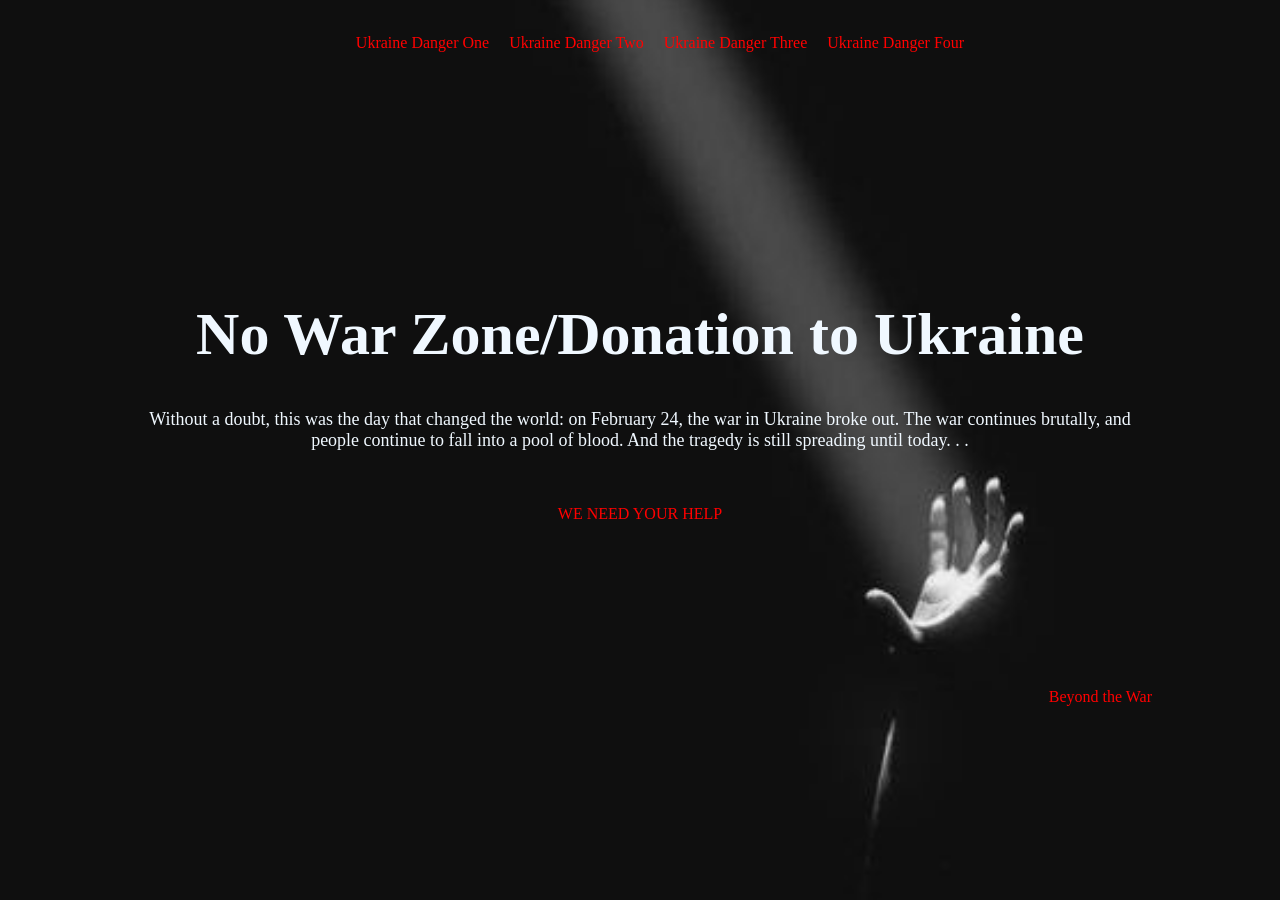
<file: Final Project/index.html>
<!DOCTYPE html>
<html lang="en">



<head>
    <meta charset="UTF-8">
    <meta http-equiv="X-UA-Compatible" content="IE=edge">
    <meta name="viewport" content="width=device-width, initial-scale=1.0">
    <title>No War Zone/Donation to Ukraine</title>
    <link rel="stylesheet" href="style-index.css">
  

</head>





<body>
    <br>


<div class="container">

    <header>
        <div class="nav main-nav">
            <ul>
        <!-- <a href="https://wordpress.com/view/yz6745.wordpress.com" target="_blank">Ian's Blog</a> -->
        <li> <a href="2Displacement-rate.html" target="_blank">Ukraine Danger One
        </a> </li>
        
        <li> <a href="3condition.html" target="_blank">Ukraine Danger Two
        </a> </li>

        <li> <a href="4aftermath.html" target="_blank">Ukraine Danger Three
        </a> </li>

        <li> <a href="5Causality.html" target="_blank">Ukraine Danger Four
        </a> </li>
    </div> 

    <!-- </nav> -->
    </header>

    <br>
    <br>

    <main>
        <h1>No War Zone/Donation to Ukraine</h1>
        <p> Without a doubt, this was the day that changed the world: on February 24, the war in Ukraine broke out. The war continues brutally, and people continue to fall into a pool of blood. And the tragedy is still spreading until today. . .
        </p>
        <br>
        <br>
        <a href="7.donation.html" target="_blank">WE NEED YOUR HELP</a>


    </main>
<br>
<br>
<br>
<br>
<br>
<br>

    <footer>

        <a href="6help.html" target="_blank">Beyond the War</a>

   

    </footer>
</div>



</body>
</html>
</file>
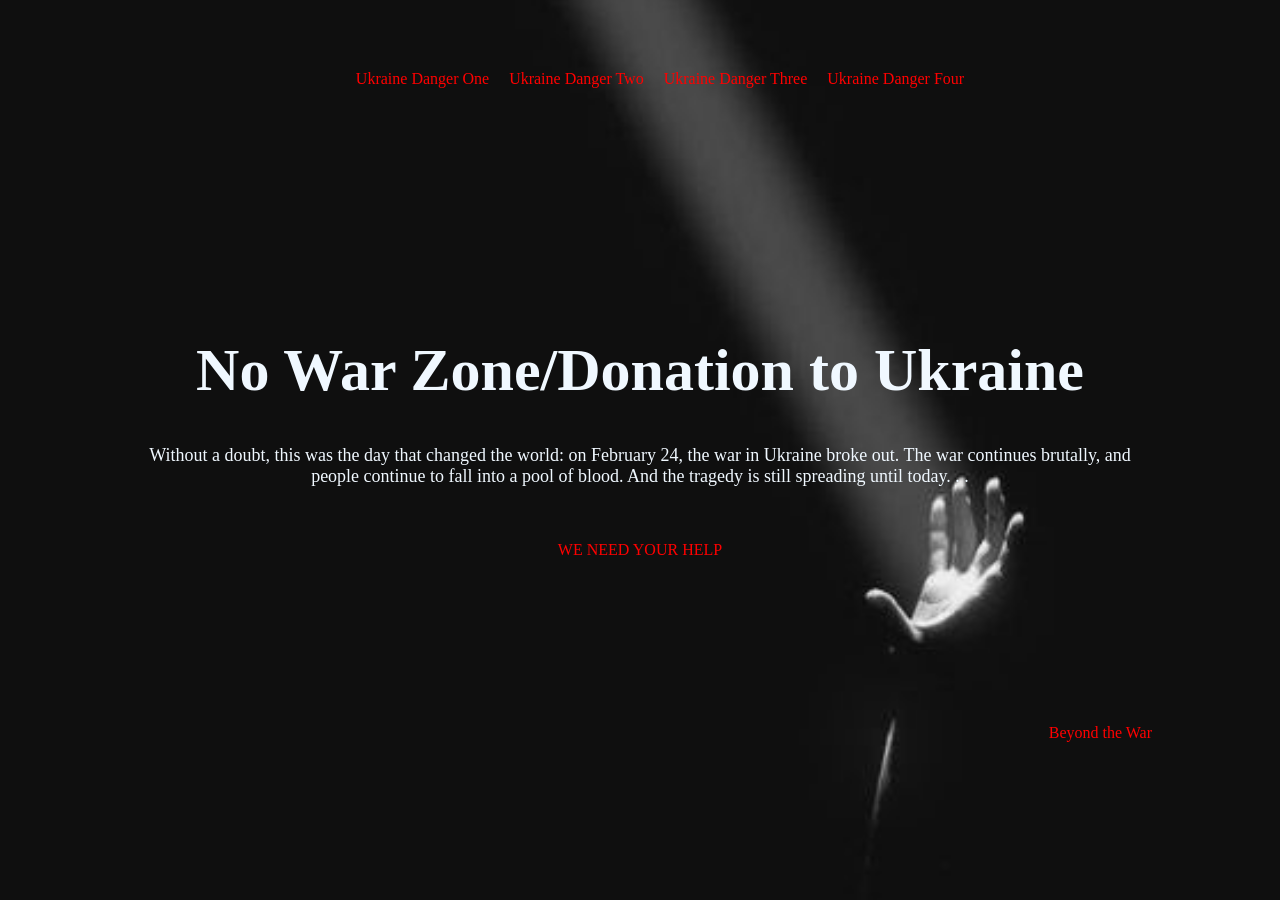
<file: Final-Project/index.html>
<!DOCTYPE html>
<html lang="en">



<head>
    <meta charset="UTF-8">
    <meta http-equiv="X-UA-Compatible" content="IE=edge">
    <meta name="viewport" content="width=device-width, initial-scale=1.0">
    <title>No War Zone/Donation to Ukraine</title>
    <link rel="stylesheet" href="style-index.css">
  

</head>





<body>
    <br>
    <br>
    <br>


<div class="container">

    <header>
        <div class="nav main-nav">
            <ul>
        <!-- <a href="https://wordpress.com/view/yz6745.wordpress.com" target="_blank">Ian's Blog</a> -->
        <li> <a href="2Displacement-rate.html">Ukraine Danger One
        </a> </li>
        
        <li> <a href="3condition.html" >Ukraine Danger Two
        </a> </li>

        <li> <a href="4aftermath.html" >Ukraine Danger Three
        </a> </li>

        <li> <a href="5Causality.html" >Ukraine Danger Four
        </a> </li>
    </div> 

    <!-- </nav> -->
    </header>

    <br>
    <br>

    <main>
        <h1>No War Zone/Donation to Ukraine</h1>
        <p> Without a doubt, this was the day that changed the world: on February 24, the war in Ukraine broke out. The war continues brutally, and people continue to fall into a pool of blood. And the tragedy is still spreading until today. . .
        </p>
        <br>
        <br>
        <a href="7.donation.html" >WE NEED YOUR HELP</a>


    </main>
<br>
<br>
<br>
<br>
<br>
<br>

    <footer>

        <a href="6help.html">Beyond the War</a>

   

    </footer>
</div>



</body>
</html>
</file>
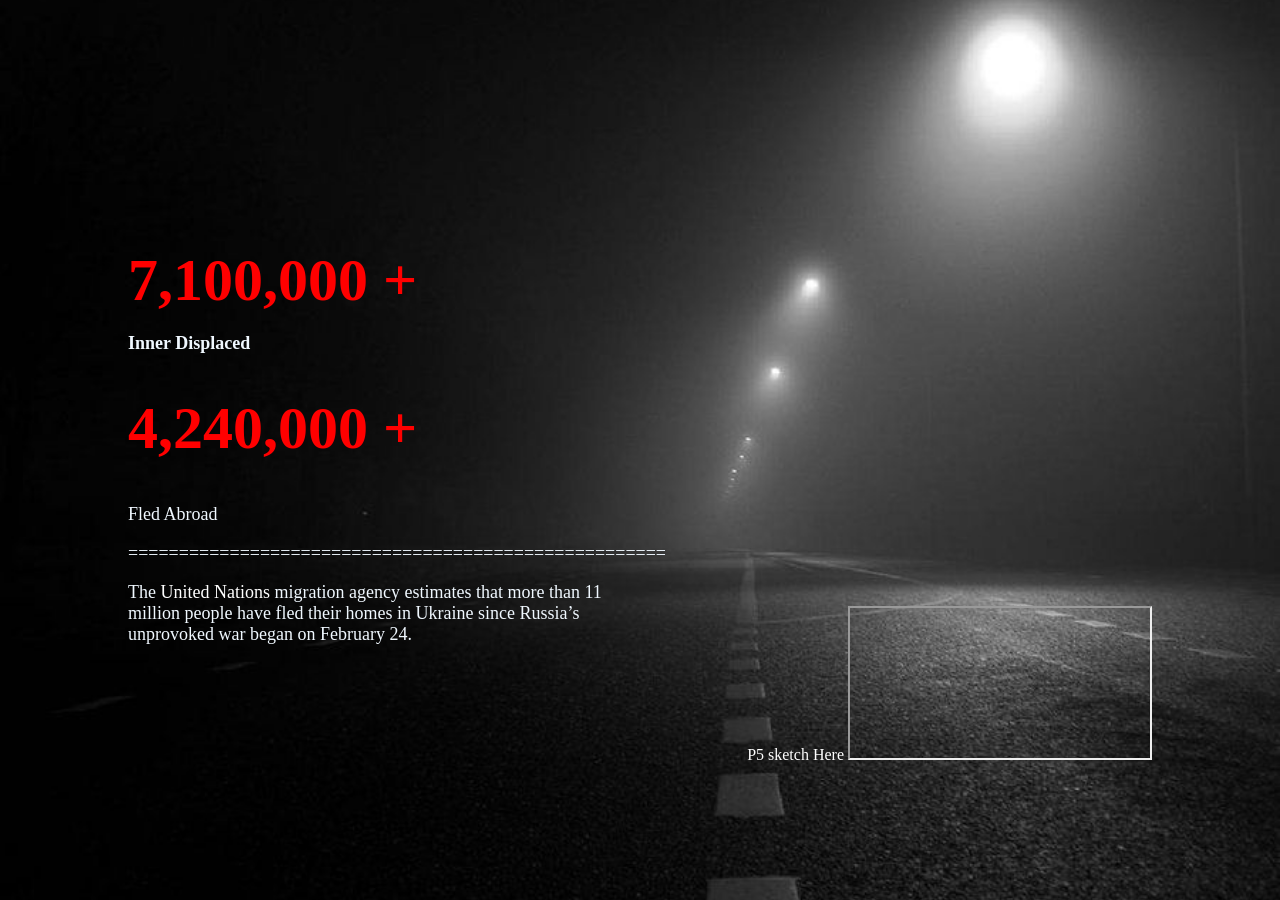
<file: Final Project/2Displacement-rate.html>
<!DOCTYPE html>
<html lang="en">


<head>
    <meta charset="UTF-8">
    <meta http-equiv="X-UA-Compatible" content="IE=edge">
    <meta name="viewport" content="width=device-width, initial-scale=1.0">
    <title>No War Zone/Donation to Ukraine</title>
    <link rel="stylesheet" href="style-2.css">
  
    

</head>



<body>
        <div id="canvasContainer1"></div>
        <script src="sketch.js" ></script> 

<div class="container">

    <header>


     </header> 



    <main> 
      
       

    <h1>7,100,000 + <p>Inner Displaced</p> </h1> 
     <h1>4,240,000 +</h1>
     <p> Fled Abroad</p>
       <p>=====================================================</p>
        <p>The <a href="http://data2.unhcr.org/en/situations/ukraine">United Nations</a> migration agency estimates that more than 11 million people have fled their homes in Ukraine since Russia’s unprovoked war began on February 24.

       </p> 

     </main> 

    <footer>
        <iframe src="" frameborder="0"></iframe>
        <a href="https://editor.p5js.org/yilin321/sketches/9cv9XbfPh"> P5 sketch Here</a>
        <iframe id="p5_embedded" src='https://editor.p5js.org/yilin321/full/9cv9XbfPh'></iframe>
    </footer>
</div>



</body>
</html>
</file>
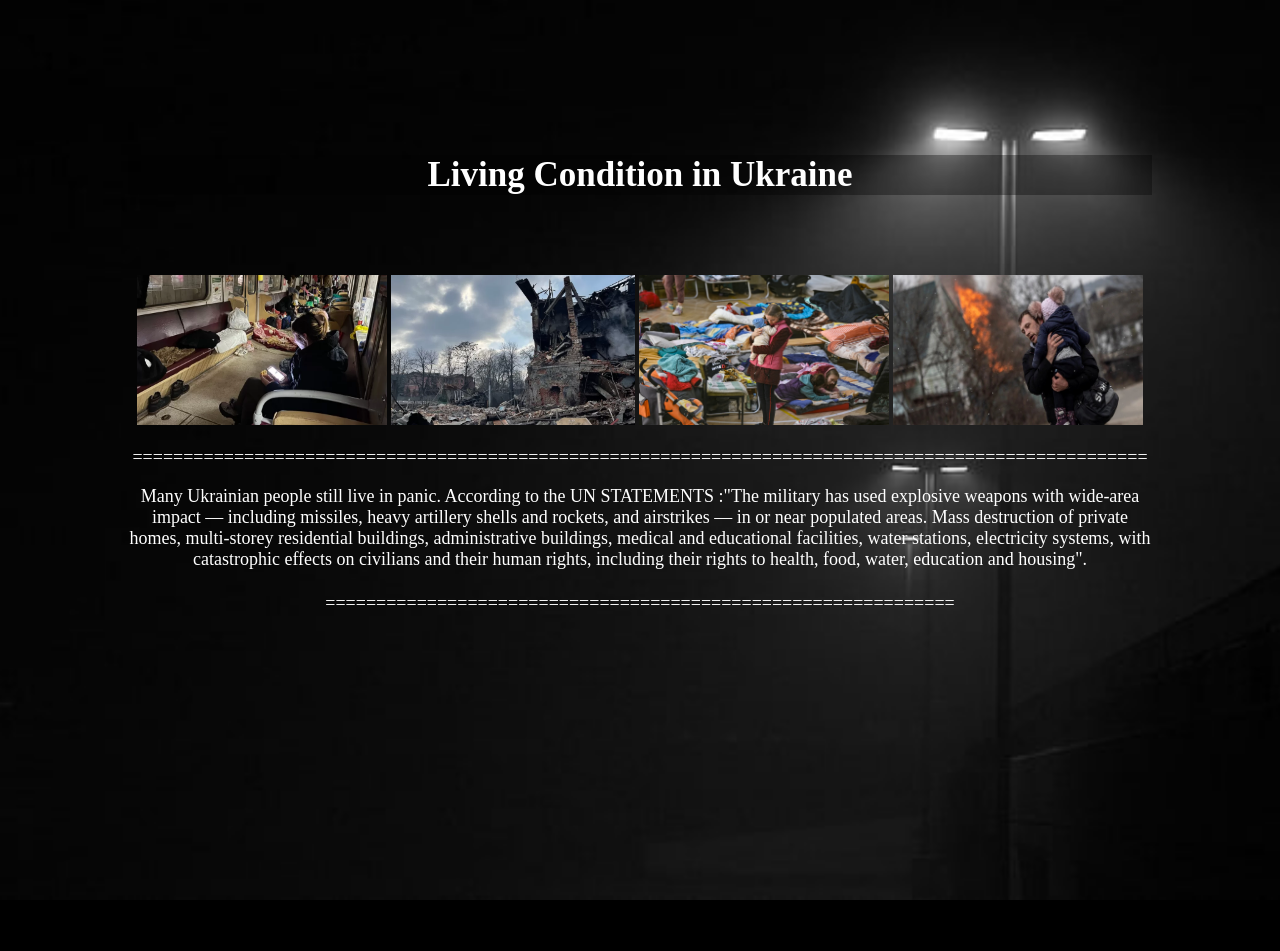
<file: Final Project/3condition.html>
<!DOCTYPE html>
<html lang="en">



<head>
    <meta charset="UTF-8">
    <meta http-equiv="X-UA-Compatible" content="IE=edge">
    <meta name="viewport" content="width=device-width, initial-scale=1.0">
    <title>No War Zone/Donation to Ukraine</title>
    <link rel="stylesheet" href="style-3.css">
  
    

</head>


<body>

<div class="container">

<header>
        

    </header> 
 
  

    <nav>
    <h1>Living Condition in Ukraine</h1>

    </nav>

    <main>
       <div>
<img src="IMG/_123769956_sarahmetro2.jpg.webp" alt="pics" width="250"height="150">
<img src="IMG/_123770522_sarahshoe.jpg.webp" alt="pics" width="'50"height="150">
<img src="IMG/temporairerefugies-ukrainiens-ecole-Przemysl-frontiere-ukraino-polonaise-14-2022_0.webp" alt="pics" width="250"height="150">
<img src="IMG/ezgif-5-e6d35504e0.jpeg" alt="pic"width="250" height="150"> </div>
<p>====================================================================================================</p> 
<p>Many Ukrainian people still live in panic. According to the  <a href="https://www.ohchr.org/en/statements/2022/03/situation-ukraine">UN STATEMENTS</a> :"The military has used explosive weapons with wide-area impact — including missiles, heavy artillery shells and rockets, and airstrikes — in or near populated areas. Mass destruction of private homes, multi-storey residential buildings, administrative buildings, medical and educational facilities, water stations, electricity systems, with catastrophic effects on civilians and their human rights, including their rights to health, food, water, education and housing".</p>
    </main>
    
    <footer>
        <p>==============================================================</p> 
        <iframe width="560" height="315" src="https://www.youtube.com/embed/h42d4fBKeBE" title="YouTube video player" frameborder="0" allow="accelerometer; autoplay; clipboard-write; encrypted-media; gyroscope; picture-in-picture" allowfullscreen></iframe>></iframe>
    </footer>
</div>



</body>
</html>
</file>
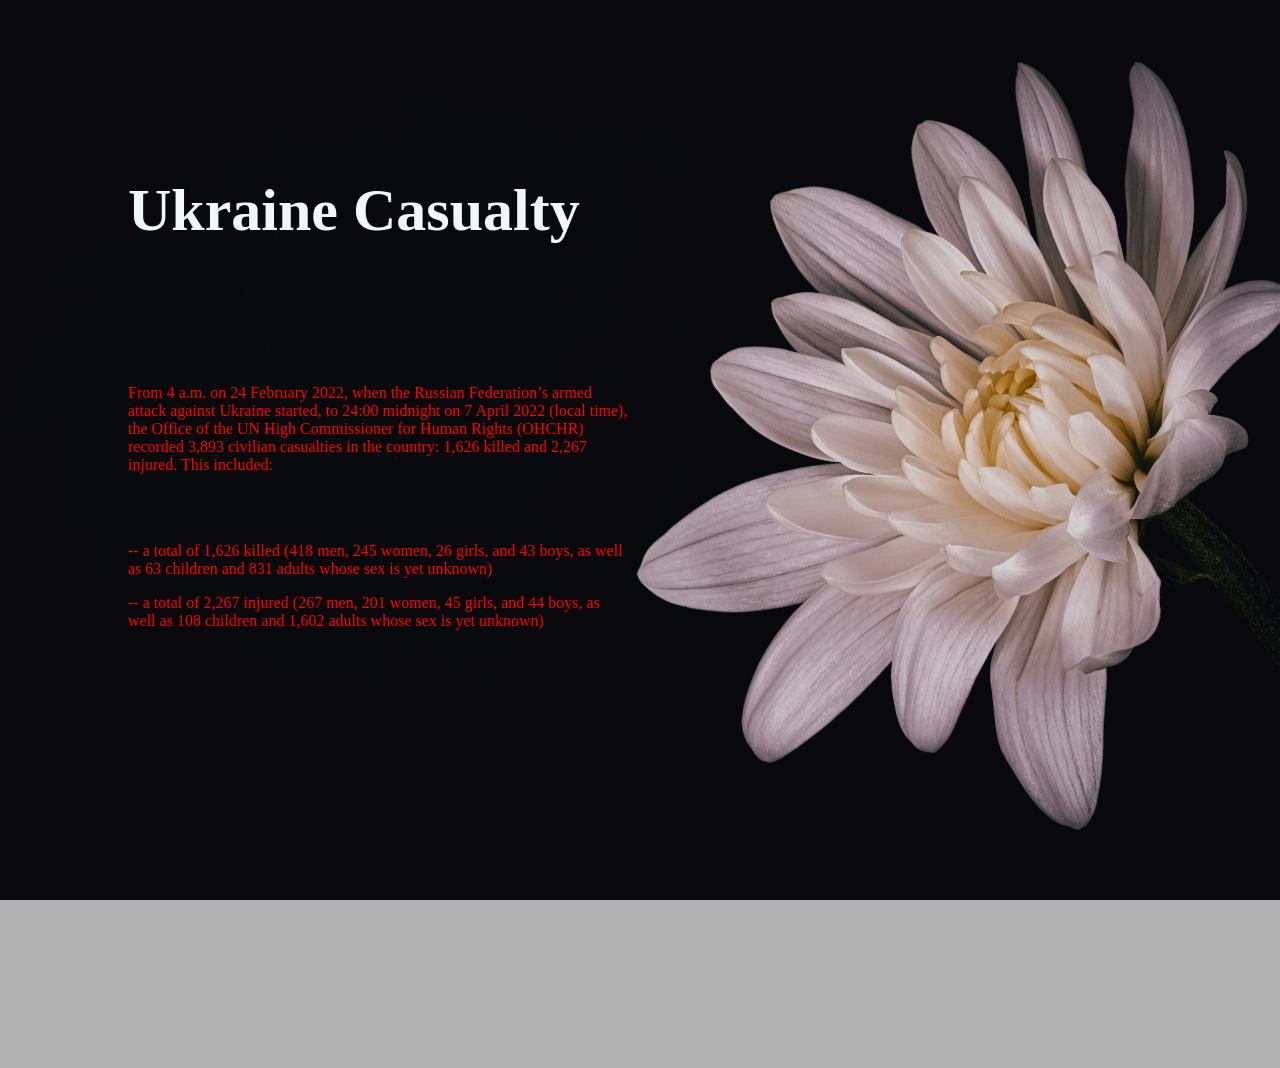
<file: Final Project/5Causality.html>
<!DOCTYPE html>
<html lang="en">



<head>
    <meta charset="UTF-8">
    <meta http-equiv="X-UA-Compatible" content="IE=edge">
    <meta name="viewport" content="width=device-width, initial-scale=1.0">
    <title>No War Zone/Donation to Ukraine</title>
    <link rel="stylesheet" href="style-5.css">
  
    

</head>



<body>

<div class="container">

    <header>
       

    </header>


    <nav>
<h1>Ukraine Casualty</h1>

    </nav>
    <br>
    <br>
    <br>
    <br>

    
    <main>
        <p>From 4 a.m. on 24 February 2022, when the Russian Federation’s armed attack against Ukraine started, to 24:00 midnight on 7 April 2022 (local time), the Office of the UN High Commissioner for Human Rights (OHCHR) recorded 3,893 civilian casualties in the country: 1,626 killed and 2,267 injured. This included:
        </p>
        <br>
        <br>
        <p>-- a total of 1,626 killed (418 men, 245 women, 26 girls, and 43 boys, as well as 63 children and 831 adults whose sex is yet unknown)</p>
     
       
        <p>-- a total of 2,267 injured (267 men, 201 women, 45 girls, and 44 boys, as well as 108 children and 1,602 adults whose sex is yet unknown)</p>
   

    </main>

    <footer>

    </footer>
</div>



</body>
</html>
</file>
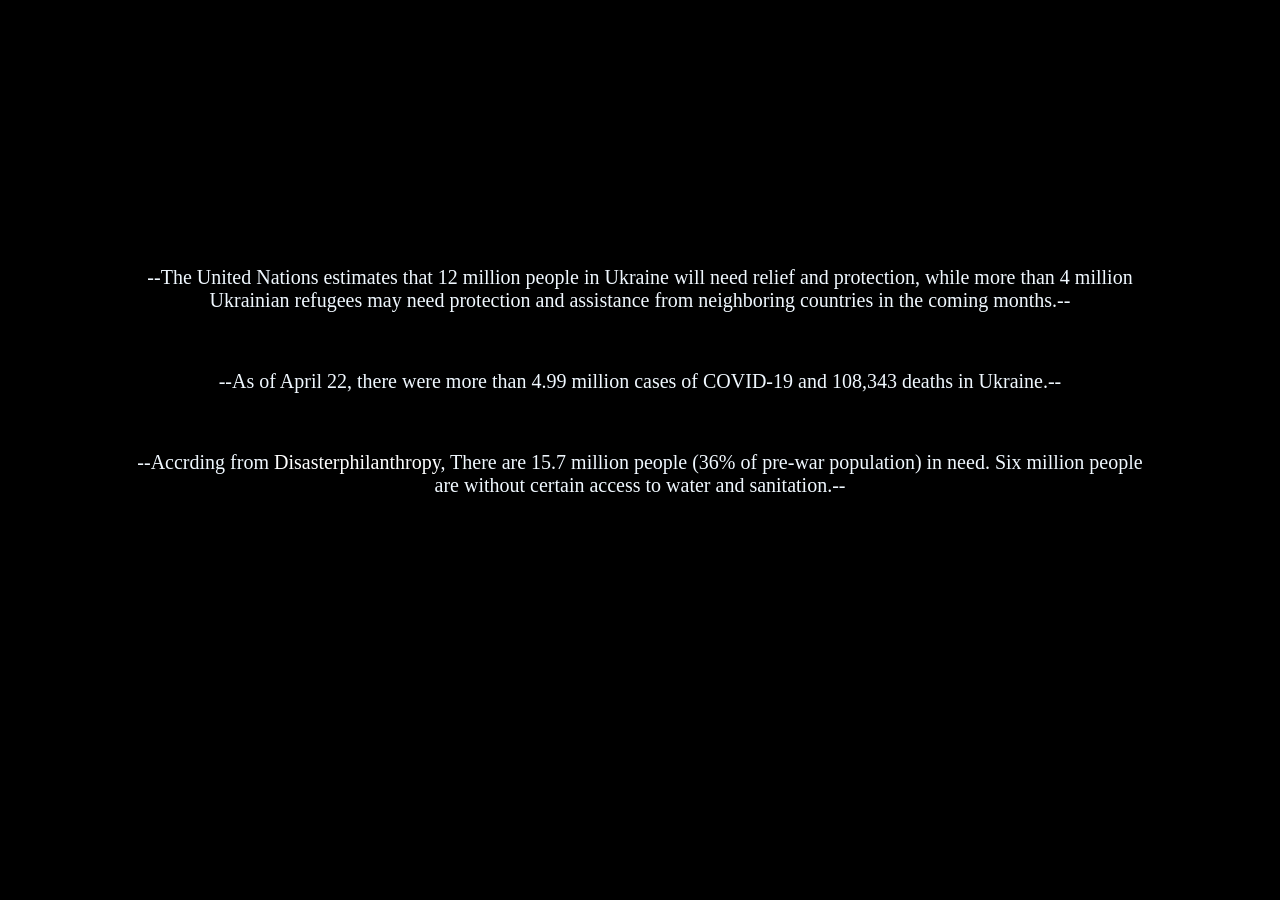
<file: Final Project/6help.html>
<!DOCTYPE html>
<html lang="en">



<head>
    <meta charset="UTF-8">
    <meta http-equiv="X-UA-Compatible" content="IE=edge">
    <meta name="viewport" content="width=device-width, initial-scale=1.0">
    <title>No War Zone/Donation to Ukraine</title>
    <link rel="stylesheet" href="style-6.css">
  
    

</head>



<body>

<div class="container">

    <header>

    </header>

    <nav>


    </nav>

    <main>
       
        <p>--The United Nations estimates that 12 million people in Ukraine will need relief and protection, while more than 4 million Ukrainian refugees may need protection and assistance from neighboring countries in the coming months.--</p>
<br>
        <p>--As of April 22, there were more than 4.99 million cases of COVID-19 and 108,343 deaths in Ukraine.--</p>
<br>
        <p>--Accrding from <a href="https://disasterphilanthropy.org/disasters/ukraine-humanitarian-crisis/#:~:text=Key%20facts,access%20to%20water%20and%20sanitation.">Disasterphilanthropy</a>, There are 15.7 million people (36% of pre-war population) in need. Six million people are without certain access to water and sanitation.-- </p>

    </main>

    <footer>
    </footer>
</div>



</body>
</html>
</file>
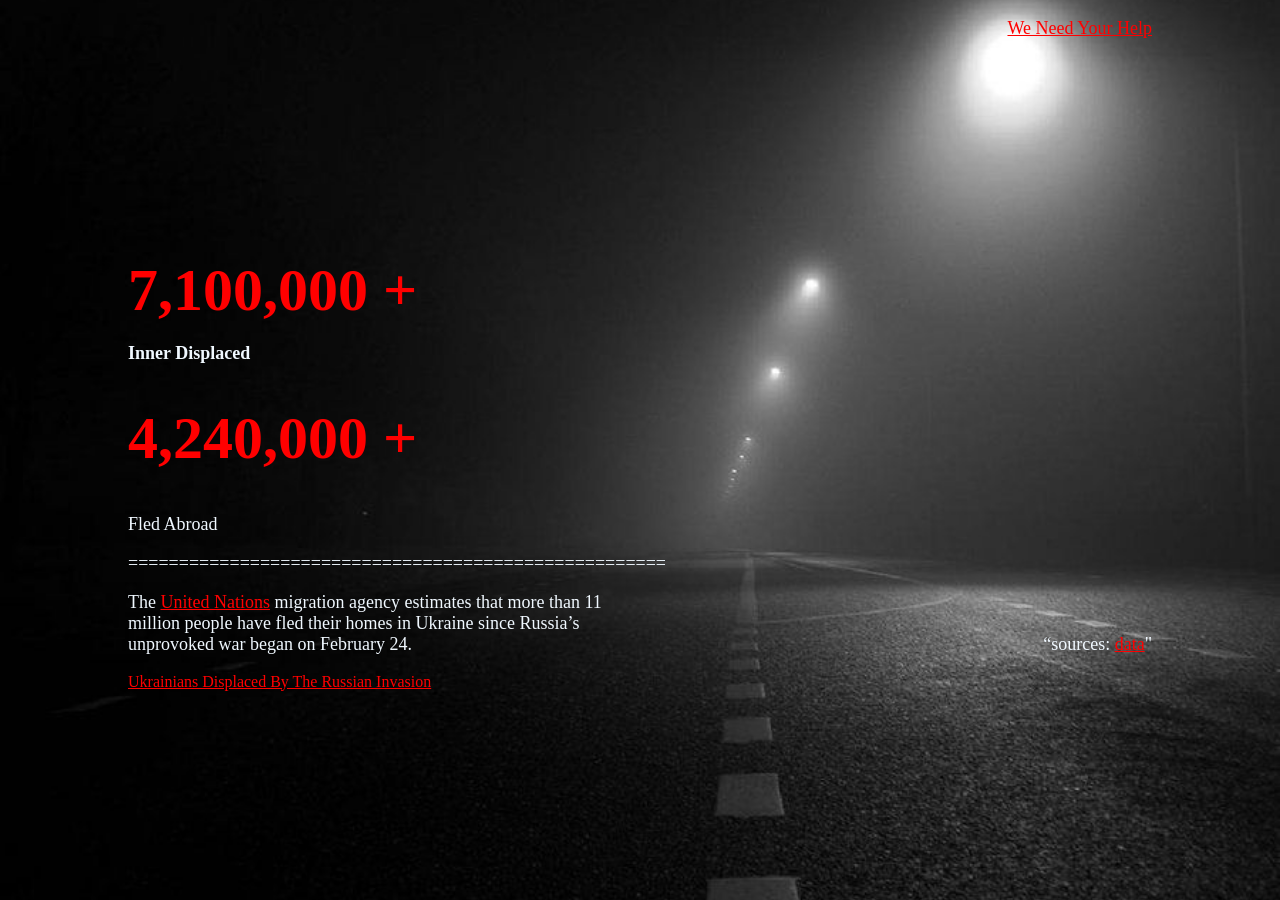
<file: Final-Project/2Displacement-rate.html>
<!DOCTYPE html>
<html lang="en">


<head>
    <meta charset="UTF-8">
    <meta http-equiv="X-UA-Compatible" content="IE=edge">
    <meta name="viewport" content="width=device-width, initial-scale=1.0">
    <title>No War Zone/Donation to Ukraine</title>
    <link rel="stylesheet" href="style-2.css">

    

  
    

</head>


<body>
  
      

<div class="container">

    <header>
        <p class="w"> <a href="index.html">We Need Your Help</a></p>

     </header>  



    <main> 
      
       

    <h1>7,100,000 + <p>Inner Displaced</p> </h1> 
     <h1>4,240,000 +</h1>
     <p> Fled Abroad</p>
       <p>=====================================================</p>
        <p>The <a href="http://data2.unhcr.org/en/situations/ukraine">United Nations</a> migration agency estimates that more than 11 million people have fled their homes in Ukraine since Russia’s unprovoked war began on February 24.
        </p> 

        <a href="2.5P5.html">Ukrainians Displaced By The Russian Invasion
        </a>
 

     </main> 

    <footer>
        <p>“sources: <a href="http://data2.unhcr.org/en/situations/ukraine">data</a>"</p>

    </footer>
</div>



</body>
</html>
</file>
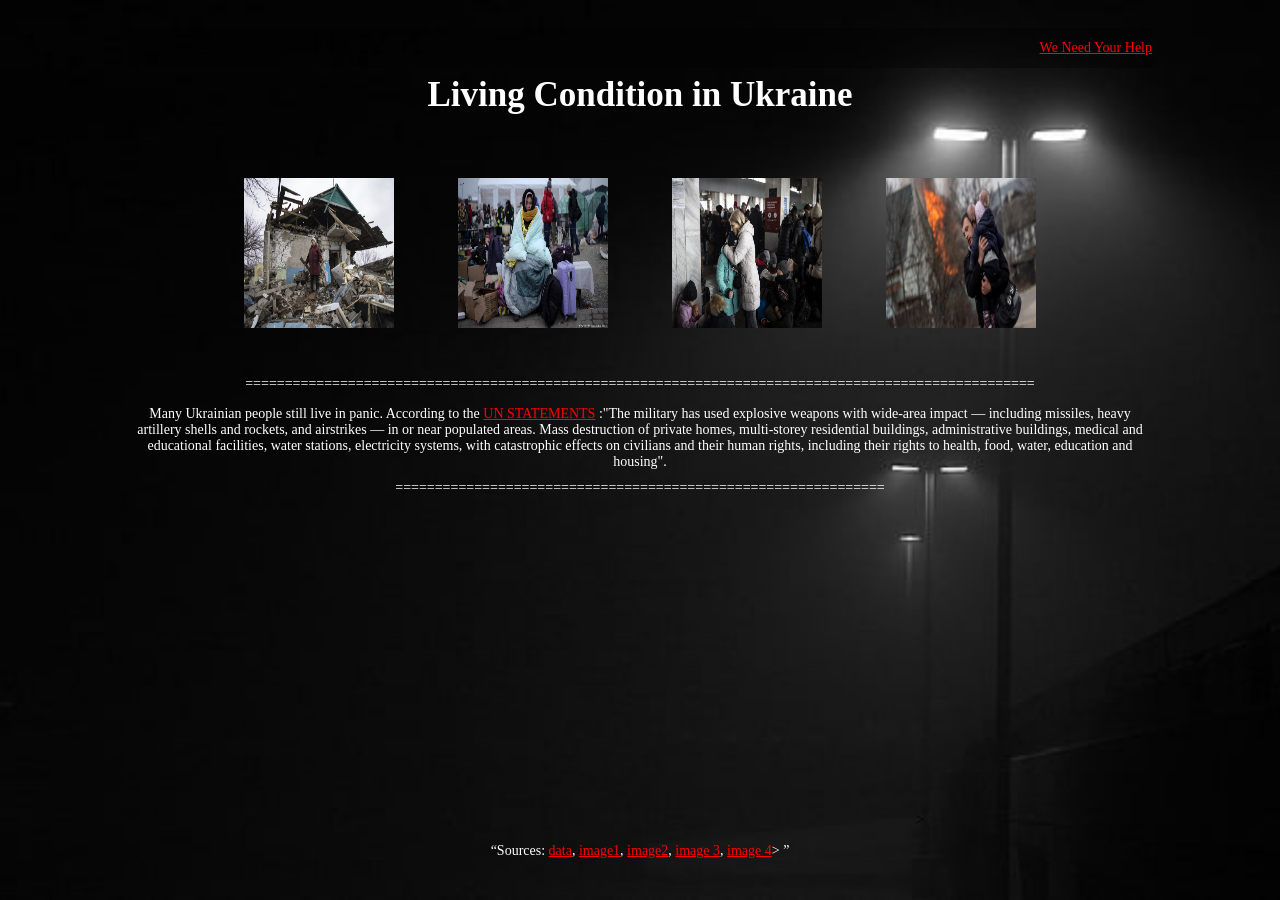
<file: Final-Project/3condition.html>
<!DOCTYPE html>
<html lang="en">



<head>
    <meta charset="UTF-8">
    <meta http-equiv="X-UA-Compatible" content="IE=edge">
    <meta name="viewport" content="width=device-width, initial-scale=1.0">
    <title>No War Zone/Donation to Ukraine</title>
    <link rel="stylesheet" href="style-3.css">
  
    

</head>


<body>

<div class="container">

<header>
    <br>
    <p ><a href="index.html">We Need Your Help</a></p>
  

    </header>   
 
  

    <nav>

        <br>
    <h1>Living Condition in Ukraine</h1>

    </nav>

    <main>
       <div>
        
<img class="zoom" src="IMG/download (1).jpeg" alt="pics" width="180"height="100">
<img class="zoom" src="IMG/61039533_101.jpeg" alt="pics" width="170"height="100">
<img class="zoom" src="IMG/20220307_2_52496412_74399756.webp" alt="pics" width="170"height="100">
<img class="zoom"src="IMG/ezgif-5-e6d35504e0.jpeg" alt="pic"width="170" height="100"> </div>
<p>====================================================================================================</p> 
<p>Many Ukrainian people still live in panic. According to the  <a href="https://www.ohchr.org/en/statements/2022/03/situation-ukraine">UN STATEMENTS</a> :"The military has used explosive weapons with wide-area impact — including missiles, heavy artillery shells and rockets, and airstrikes — in or near populated areas. Mass destruction of private homes, multi-storey residential buildings, administrative buildings, medical and educational facilities, water stations, electricity systems, with catastrophic effects on civilians and their human rights, including their rights to health, food, water, education and housing".</p>
    </main>
    <br>
    <footer>
        <p>==============================================================</p> 
        <iframe width="560" height="315" src="https://www.youtube.com/embed/h42d4fBKeBE" title="YouTube video player" frameborder="0" allow="accelerometer; autoplay; clipboard-write; encrypted-media; gyroscope; picture-in-picture" allowfullscreen></iframe>></iframe>
        <p> “Sources: <a href="https://www.ohchr.org/en/statements/2022/03/situation-ukraine">data</a>, <a href="https://www.sandiegouniontribune.com/business/nation/story/2021-12-15/jittery-ukrainian-villagers-fear-that-a-big-war-will-start">image1</a>, <a href="https://www.dw.com/en/ukraine-rejects-humanitarian-corridors-that-lead-to-russia-as-it-happened/a-61036513">image2</a>, <a href="https://www.aljazeera.com/news/2022/3/9/fighter-jets-to-ukraine-risks-escalation-us-says-liveblog">image 3</a>, <a href="https://www.aljazeera.com/news/2022/3/6/russia-ukraine-us-mulls-oil-ban-liveblog">image 4</a>> ”</p>

    </footer>
</div>



</body>
</html>
</file>
<file: Final Project/style-index.css>
* {
    box-sizing: border-box;
  }

html{
    height: 100%;
}

.nav ul{
    margin: 0;
}

.nav li{
    display: inline;
}

.nav a{
    display: inline-block;
    padding: .5em;
    
}

.nav a:hover{
    background-color:rgba(255, 255, 255, 0.328);
}

body{
    background-color: black;
    background-image: url(IMG/62994cbe4e527fa49436ad2e8fc49ecb.jpeg);
    background-size:cover;
    background-repeat: no-repeat;
    background-position: center;


}

header {
    height: 118px;
    margin-left: auto;
    margin-right: auto;
    text-align: center;

}



main{
    height: 400px;
    text-align: center;
    padding-top: 80px;
    padding-left: 240;
    padding-right: 240;
}

footer{
   
    height: 100px;
    text-align: right;
    
}

.container{
    margin-left: auto;
    margin-right: auto;
    width: 1024px;
}

h1{
    font-size: 60px;
    color:aliceblue;
    font-family: 'Times New Roman', Times, serif;
    
}

p{
    font-size: 18px;
    color:aliceblue;
    font-family: 'Times New Roman', Times, serif;

}

a{
    color: red;
    font-family: 'Times New Roman', Times, serif;
    text-decoration: none;
}
</file>
<file: Final-Project/style-index.css>
* {
    box-sizing: border-box;
  }

html{
    height: 100%;
}

.nav ul{
    margin: 0;
}

.nav li{
    display: inline;
}

.nav a{
    display: inline-block;
    padding: .5em;
    
}

.nav a:hover{
    background-color:rgba(255, 255, 255, 0.328);
}

body{
    background-color: black;
    background-image: url(IMG/62994cbe4e527fa49436ad2e8fc49ecb.jpeg);
    background-size:cover;
    background-repeat: no-repeat;
    background-position: center;


}

header {
    height: 118px;
    margin-left: auto;
    margin-right: auto;
    text-align: center;

}



main{
    height: 400px;
    text-align: center;
    padding-top: 80px;
    padding-left: 240;
    padding-right: 240;
}

footer{
   
    height: 100px;
    text-align: right;
    
}

.container{
    margin-left: auto;
    margin-right: auto;
    width: 1024px;
}

h1{
    font-size: 60px;
    color:aliceblue;
    font-family: 'Times New Roman', Times, serif;
    
}

p{
    font-size: 18px;
    color:aliceblue;
    font-family: 'Times New Roman', Times, serif;

}

a{
    color: red;
    font-family: 'Times New Roman', Times, serif;
    text-decoration: none;
}
</file>
<file: Final Project/style-2.css>
html{
    height: 100%;
}

body{
    background-color: black;
    background-image: url(IMG/streetatnight.jpeg);
    background-size: cover;
    background-repeat: no-repeat;
    background-position: center;


}

header {
    height: 118px;
    margin-left: auto;
    margin-right: auto;

}



main{
    height: 400px;
    width: 500px;
    text-align: left;
    padding-top: 80px;
    padding-left: 240;
    padding-right: 240;
}

footer{
   text-align: right;
    height: 100px;
    
}

.container{
    margin-left: auto;
    margin-right: auto;
    width: 1024px;
}

h1{
    font-size: 60px;
    color:red;
    font-family: 'Times New Roman', Times, serif;
    
}

p{
    font-size: 18px;
    color:aliceblue;
    font-family: 'Times New Roman', Times, serif;
  
}

a{
    color: white;
    font-family: 'Times New Roman', Times, serif;
    text-decoration: none;
}
</file>
<file: Final Project/style-3.css>
/* * {
    box-sizing: border-box;
  } */

html{
    height: 100%;
}

body{
    background-color: black;
    background-image: url(IMG/black-black-and-white-night-street-light-wallpaper-preview.jpeg);
    background-size: cover;
    background-repeat: no-repeat;
    background-position: center;
  


}

header {
    height: 118px;
    margin-left: auto;
    margin-right: auto;

} 

nav{
    background-color: rgba(0, 0, 0, 0.347);
    height: 40px;
    
}

main{
    height: 300px;
    text-align: center;
    padding-top: 80px;
    padding-left: 240;
    padding-right: 240;
}

footer{
   margin-left: auto;
   margin-right: auto;
   text-align: center;
    height: 50px;
    
}

.container{
    margin-left: auto;
    margin-right: auto;
    width: 1024px;
}

h1{
    font-size: 35px;
    text-align: center;
    color:white;
    font-family: 'Times New Roman', Times, serif;
    
}

p{
    font-size: 18px;
    color:white;
    font-family: 'Times New Roman', Times, serif;

}
iframe{
    text-align: left;
}

a{
    color: white;
    text-decoration: none;
}
</file>
<file: Final Project/style-5.css>
html{
    height: 100%;
}

body{
    background-color: rgba(0, 0, 0, 0.31);
    background-image: url(IMG/milan-ivanovic-G0V1xY9S2UY-unsplash.jpg);
    background-size:cover;
     background-repeat: no-repeat; 
    background-position:center;  


}

header {
    height: 118px;
    margin-left: auto;
    margin-right: auto;

}

nav{
    height: 40px;
    
}

main{
    height: 600px;
    width: 500px;
    text-align: left;
    padding-top: 80px;
    padding-left: 240;
    padding-right: 240;
}

footer{
   
    height: 100px;
    
}

.container{
    margin-left: auto;
    margin-right: auto;
    width: 1024px;
}

h1{
    font-size: 60px;
    color:aliceblue;
    font-family: 'Times New Roman', Times, serif;
    text-decoration: solid;
    
}

p{
    font-size: 16px;
    color:rgb(255, 0, 0);
    font-family: 'Times New Roman', Times, serif;

}
</file>
<file: Final Project/style-6.css>
html{
    height: 100%;
}

body{
    background-color: black;
 


}

header {
    height: 118px;
    margin-left: auto;
    margin-right: auto;

}

nav{
    height: 40px;
    
}

main{
    height: 400px;
    text-align: center;
    padding-top: 80px;
    padding-left: 240;
    padding-right: 240;
}

footer{
    height: 100px;

    
}

.container{
    margin-left: auto;
    margin-right: auto;
    width: 1024px;
}

h1{
    font-size: 60px;
    color:aliceblue;
    font-family: 'Times New Roman', Times, serif;
    
}

p{
    font-size: 20px;
    color:aliceblue;
    font-family: 'Times New Roman', Times, serif;

}

a{
    color: white;
    font-family: 'Times New Roman', Times, serif;
    text-decoration: none;
}
</file>
<file: Final-Project/style-2.css>
html{
    height: 100%;
}

body{
    background-color: black;
    background-image: url(IMG/streetatnight.jpeg);
    background-size: cover;
    background-repeat: no-repeat;
    background-position: center;
}

#p5-canvas{
    
}

.w{
    text-align: right;
    color: red;
}

header {
    height: 118px;
    margin-left: auto;
    margin-right: auto;
    text-align: right;
} 



main{
    height: 400px;
    width: 500px;
    text-align: left;
    padding-top: 80px;
    padding-left: 240;
    padding-right: 240;
}

footer{
   text-align: right;
    height: 100px;
    
}

.container{
    margin-left: auto;
    margin-right: auto;
    width: 1024px;
}

h1{
    font-size: 60px;
    color:red;
    font-family: 'Times New Roman', Times, serif;
    
}

p{
    font-size: 18px;
    color:aliceblue;
    font-family: 'Times New Roman', Times, serif;
  
}

a{
    color: red;
    font-family: 'Times New Roman', Times, serif;
    /* text-decoration: none; */
}
script{
    text-align: right;
}
</file>
<file: Final-Project/style-3.css>
/* * {
    box-sizing: border-box;
  } */

html{
    height: 100%;
}

body{
    background-color: black;
    background-image: url(IMG/black-black-and-white-night-street-light-wallpaper-preview.jpeg);
    background-size: cover;
    background-repeat: no-repeat;
    background-position: center;
  


}


    header {
    height: 20px;
    margin-left: auto;
    margin-right: auto; 
    text-align: right;

}   

nav{
    background-color: rgba(0, 0, 0, 0.347);
    height: 40px;
    
}

main{
    height: 300px;
    text-align: center;
    padding-top: 80px;
    padding-left: 240;
    padding-right: 240;
}

footer{
   margin-left: auto;
   margin-right: auto;
   text-align: center;
    height: 50px;
    
}

.container{
    margin-left: auto;
    margin-right: auto;
    width: 1024px;
}

h1{
    font-size: 35px;
    text-align: center;
    color:white;
    font-family: 'Times New Roman', Times, serif;
    
}

p{
    font-size: 14px;
    color:white;
    font-family: 'Times New Roman', Times, serif;

}
iframe{
    text-align: left;
}

a{
    color: red;
    /* text-decoration: none; */
}

.zoom {
    padding: 30px;
    /* background-color: green; */
    transition: transform .3s;
    width: 150px;
    height: 150px;
    margin: 0 auto;
  }
  
  .zoom:hover {
    transform: scale(1.5);  
  }
</file>
